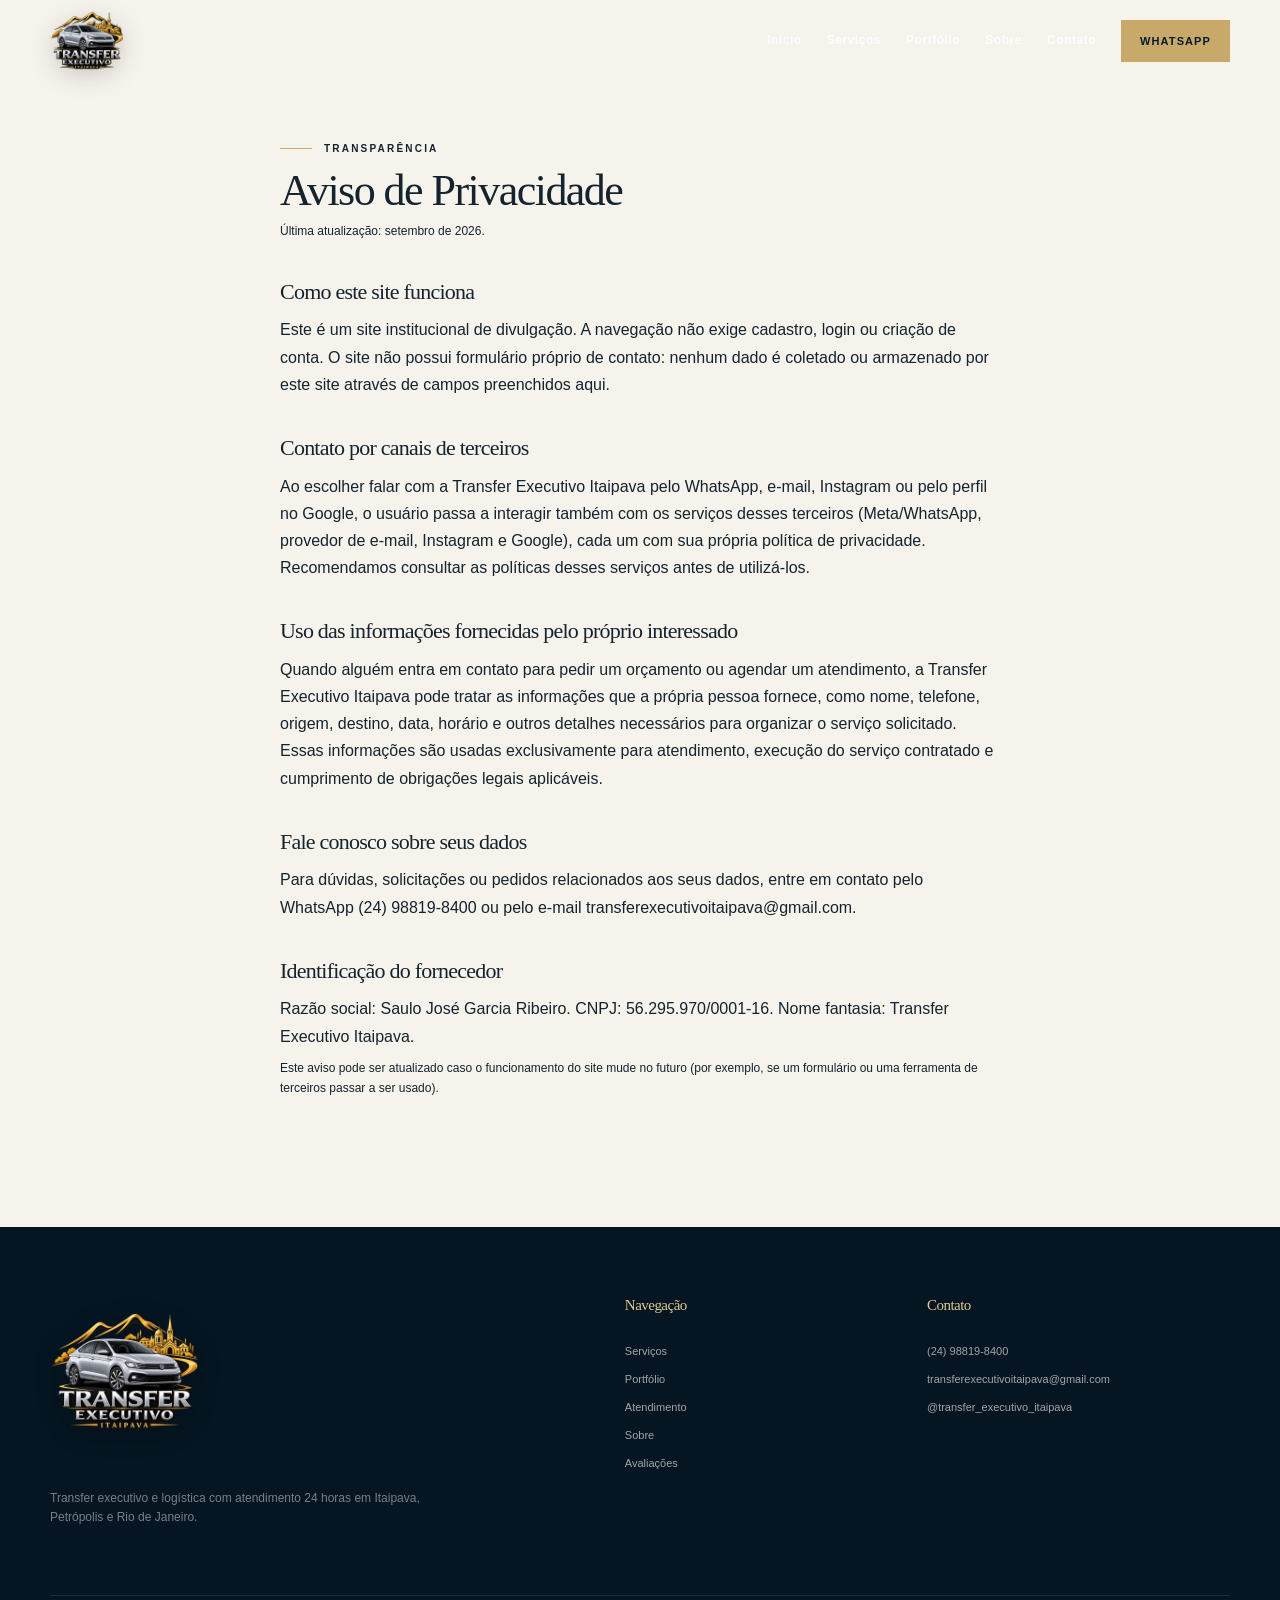
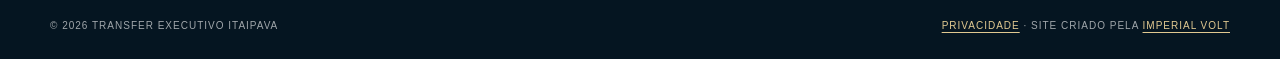
<file: privacidade.html>
<!doctype html>
<html lang="pt-BR">
<head>
  <meta charset="utf-8">
  <meta name="viewport" content="width=device-width, initial-scale=1, viewport-fit=cover">
  <title>Aviso de Privacidade | Transfer Executivo Itaipava</title>
  <meta name="description" content="Aviso de Privacidade da Transfer Executivo Itaipava: como o site funciona e como os dados fornecidos pelo próprio interessado são utilizados.">
  <meta name="theme-color" content="#071a2a">
  <meta name="robots" content="index, follow">
  <link rel="canonical" href="https://itaipava.transferexecutivo.workers.dev/privacidade.html">
  <link rel="icon" href="./assets/favicon.svg" type="image/svg+xml">
  <link rel="stylesheet" href="./styles.css?v=20260827-delivery">
</head>
<body>
  <a class="skip-link" href="#conteudo">Pular para o conteúdo</a>

  <header class="site-header" data-header>
    <div class="shell header-inner">
      <a class="brand" href="./index.html" aria-label="Transfer Executivo Itaipava, início">
        <img class="brand-logo" src="./assets/logo-transfer-executivo-itaipava-web.webp" width="640" height="640" alt="Transfer Executivo Itaipava">
      </a>
      <button class="menu-toggle" type="button" aria-expanded="false" aria-controls="menu-principal" data-menu-toggle>
        <span class="sr-only">Abrir menu</span><i></i><i></i><i></i>
      </button>
      <nav class="main-nav" id="menu-principal" aria-label="Navegação principal" data-menu>
        <a href="./index.html">Início</a>
        <a href="./index.html#servicos">Serviços</a>
        <a href="./index.html#portfolio">Portfólio</a>
        <a href="./index.html#sobre">Sobre</a>
        <a href="./index.html#contato">Contato</a>
        <a class="button button-small button-gold nav-cta" href="https://wa.me/5524988198400?text=Ol%C3%A1%21%20Encontrei%20a%20Transfer%20Executivo%20Itaipava%20pelo%20site%20e%20gostaria%20de%20solicitar%20informa%C3%A7%C3%B5es%20sobre%20um%20transfer." target="_blank" rel="noopener" aria-label="Solicitar uma viagem com a Transfer Executivo Itaipava pelo WhatsApp">WhatsApp</a>
      </nav>
    </div>
  </header>

  <main id="conteudo">
    <section class="section legal-page">
      <div class="shell legal-content">
        <p class="eyebrow"><span></span>Transparência</p>
        <h1>Aviso de Privacidade</h1>
        <p class="legal-updated">Última atualização: setembro de 2026.</p>

        <h2>Como este site funciona</h2>
        <p>Este é um site institucional de divulgação. A navegação não exige cadastro, login ou
        criação de conta. O site não possui formulário próprio de contato: nenhum dado é
        coletado ou armazenado por este site através de campos preenchidos aqui.</p>

        <h2>Contato por canais de terceiros</h2>
        <p>Ao escolher falar com a Transfer Executivo Itaipava pelo WhatsApp, e-mail, Instagram
        ou pelo perfil no Google, o usuário passa a interagir também com os serviços desses
        terceiros (Meta/WhatsApp, provedor de e-mail, Instagram e Google), cada um com sua
        própria política de privacidade. Recomendamos consultar as políticas desses serviços
        antes de utilizá-los.</p>

        <h2>Uso das informações fornecidas pelo próprio interessado</h2>
        <p>Quando alguém entra em contato para pedir um orçamento ou agendar um atendimento, a
        Transfer Executivo Itaipava pode tratar as informações que a própria pessoa fornece,
        como nome, telefone, origem, destino, data, horário e outros detalhes necessários para
        organizar o serviço solicitado. Essas informações são usadas exclusivamente para
        atendimento, execução do serviço contratado e cumprimento de obrigações legais
        aplicáveis.</p>

        <h2>Fale conosco sobre seus dados</h2>
        <p>Para dúvidas, solicitações ou pedidos relacionados aos seus dados, entre em contato
        pelo WhatsApp <a href="https://wa.me/5524988198400" target="_blank" rel="noopener">(24)
        98819-8400</a> ou pelo e-mail
        <a href="mailto:transferexecutivoitaipava@gmail.com">transferexecutivoitaipava@gmail.com</a>.</p>

        <h2>Identificação do fornecedor</h2>
        <p>Razão social: Saulo José Garcia Ribeiro. CNPJ: 56.295.970/0001-16. Nome fantasia:
        Transfer Executivo Itaipava.</p>

        <p class="legal-updated">Este aviso pode ser atualizado caso o funcionamento do site
        mude no futuro (por exemplo, se um formulário ou uma ferramenta de terceiros passar a
        ser usado).</p>
      </div>
    </section>
  </main>

  <footer class="site-footer">
    <div class="shell footer-main">
      <div class="footer-brand"><a class="brand brand-light" href="./index.html"><img class="brand-logo" src="./assets/logo-transfer-executivo-itaipava-web.webp" width="640" height="640" alt="Transfer Executivo Itaipava"></a><p>Transfer executivo e logística com atendimento 24 horas em Itaipava, Petrópolis e Rio de Janeiro.</p></div>
      <div><h2>Navegação</h2><a href="./index.html#servicos">Serviços</a><a href="./index.html#portfolio">Portfólio</a><a href="./index.html#atendimento">Atendimento</a><a href="./index.html#sobre">Sobre</a><a href="./index.html#avaliacoes">Avaliações</a></div>
      <div><h2>Contato</h2><a href="tel:+5524988198400">(24) 98819-8400</a><a href="mailto:transferexecutivoitaipava@gmail.com">transferexecutivoitaipava@gmail.com</a><a href="https://www.instagram.com/transfer_executivo_itaipava/" target="_blank" rel="noopener">@transfer_executivo_itaipava</a></div>
    </div>
    <div class="shell footer-bottom"><p>© <span data-year>2026</span> Transfer Executivo Itaipava</p><p class="site-credit"><a href="./privacidade.html">Privacidade</a> · Site criado pela <a href="https://imperialvolt.com/" target="_blank" rel="noopener" aria-label="Conhecer a Imperial Volt">Imperial Volt</a></p></div>
  </footer>

  <script src="./app.js" defer></script>
</body>
</html>
</file>
<file: styles.css>
:root{--navy:#071a2a;--navy-2:#0d273a;--graphite:#26333d;--ink:#14232d;--muted:#55626b;--off:#f6f3ed;--white:#fff;--gold:#c8a96a;--gold-light:#e1c991;--line:rgba(11,33,49,.13);--shadow:0 24px 70px rgba(7,26,42,.13);--serif:Georgia,"Times New Roman",serif;--sans:Inter,ui-sans-serif,-apple-system,BlinkMacSystemFont,"Segoe UI",sans-serif;--shell:min(1180px,calc(100% - 40px))}
*{box-sizing:border-box}html{scroll-behavior:smooth;scroll-padding-top:84px}body{margin:0;background:var(--off);color:var(--ink);font-family:var(--sans);font-size:16px;line-height:1.65;-webkit-font-smoothing:antialiased;overflow-x:hidden}body.menu-open{overflow:hidden}a{color:inherit;text-decoration:none}img,svg{display:block;max-width:100%}button{font:inherit}.shell{width:var(--shell);margin-inline:auto}.sr-only{position:absolute;width:1px;height:1px;padding:0;margin:-1px;overflow:hidden;clip:rect(0,0,0,0);white-space:nowrap;border:0}.skip-link{position:fixed;top:8px;left:8px;z-index:9999;padding:10px 16px;background:#fff;color:#000;transform:translateY(-150%);transition:.2s}.skip-link:focus{transform:none}
.site-header{position:fixed;inset:0 0 auto;z-index:100;color:#fff;border-bottom:1px solid rgba(255,255,255,.14);transition:background .3s,box-shadow .3s}.site-header.is-scrolled,.site-header.menu-active{background:rgba(7,26,42,.97);box-shadow:0 10px 35px rgba(0,0,0,.16);backdrop-filter:blur(12px)}.header-inner{height:82px;display:flex;align-items:center;justify-content:space-between}.brand{display:inline-flex;align-items:center;gap:12px}.brand-mark{width:42px;height:42px;border:1px solid var(--gold);display:grid;place-items:center;color:var(--gold-light);font:700 14px/1 var(--serif);letter-spacing:.08em;clip-path:polygon(50% 0,100% 50%,50% 100%,0 50%)}.brand-copy{display:flex;flex-direction:column;line-height:1.2}.brand-copy strong{font:600 16px/1.2 var(--serif);letter-spacing:.025em}.brand-copy small{text-transform:uppercase;letter-spacing:.18em;font-size:8px;color:rgba(255,255,255,.7);margin-top:4px}.main-nav{display:flex;align-items:center;gap:25px}.main-nav>a:not(.button){font-size:12px;font-weight:600;letter-spacing:.045em;color:rgba(255,255,255,.83);position:relative}.main-nav>a:not(.button)::after{content:"";position:absolute;left:0;right:100%;bottom:-7px;height:1px;background:var(--gold);transition:right .25s}.main-nav>a:not(.button):hover::after,.main-nav>a:not(.button):focus-visible::after{right:0}.menu-toggle{display:none;border:0;background:none;color:#fff;padding:8px;cursor:pointer}.menu-toggle i{display:block;width:24px;height:1px;background:currentColor;margin:5px;transition:.25s}
.button{min-height:52px;padding:0 24px;display:inline-flex;align-items:center;justify-content:center;gap:14px;border:1px solid transparent;text-transform:uppercase;letter-spacing:.1em;font-size:11px;font-weight:750;transition:transform .2s,background .2s,border-color .2s,color .2s}.button:hover{transform:translateY(-2px)}.button:focus-visible,a:focus-visible,button:focus-visible{outline:3px solid #edcc81;outline-offset:4px}.button-small{min-height:42px;padding-inline:18px}.button-large{min-height:60px;padding-inline:32px}.button-gold{background:var(--gold);color:#071a2a}.button-gold:hover{background:var(--gold-light)}.button-ghost{border-color:rgba(255,255,255,.45);color:#fff}.button-ghost:hover{background:rgba(255,255,255,.1);border-color:#fff}.button-navy{background:var(--navy);color:#fff}.button-navy:hover{background:var(--navy-2)}
.hero{min-height:760px;height:100svh;position:relative;color:#fff;display:grid;align-items:center;overflow:hidden;background:var(--navy)}.hero-media{position:absolute;inset:0;background:url("./assets/serra-executiva.webp") center/cover no-repeat;transform:scale(1.015)}.hero-overlay{position:absolute;inset:0;background:linear-gradient(90deg,rgba(4,18,30,.94) 0%,rgba(4,18,30,.76) 41%,rgba(4,18,30,.2) 72%,rgba(4,18,30,.26) 100%),linear-gradient(0deg,rgba(4,18,30,.58),transparent 42%)}.hero-inner{position:relative;z-index:2;display:grid;grid-template-columns:minmax(0,1fr) 290px;gap:70px;align-items:end;padding-top:90px}.hero-copy{max-width:720px}.eyebrow{margin:0 0 22px;display:flex;align-items:center;gap:12px;color:#566873;text-transform:uppercase;letter-spacing:.22em;font-size:10px;font-weight:750}.eyebrow>span{width:32px;height:1px;background:var(--gold)}.eyebrow-light{color:rgba(255,255,255,.68)}h1,h2{margin:0;font-family:var(--serif);font-weight:400;letter-spacing:-.035em;line-height:1.03}h1{font-size:clamp(52px,6.3vw,90px);max-width:800px}h1 em,h2 em{font-weight:400;color:var(--gold-light)}.hero-lead{max-width:620px;margin:28px 0 32px;font-size:clamp(16px,1.5vw,20px);line-height:1.6;color:rgba(255,255,255,.78)}.hero-actions{display:flex;flex-wrap:wrap;gap:12px}.hero-note{margin:22px 0 0;text-transform:uppercase;letter-spacing:.14em;font-size:9px;color:rgba(255,255,255,.62)}.hero-note span{color:#42c67a;margin-right:7px}.hero-trust{padding:28px 26px;background:rgba(8,27,41,.7);border:1px solid rgba(255,255,255,.18);backdrop-filter:blur(10px);box-shadow:var(--shadow)}.hero-trust-label{font-size:10px;font-weight:750;letter-spacing:.14em;text-transform:uppercase;color:rgba(255,255,255,.72)}.hero-trust-label span{color:#42c67a;margin-right:7px}.rating-row{display:flex;align-items:center;gap:14px;margin:16px 0}.rating-row>strong{font:400 52px/1 var(--serif)}.rating-row>div{display:flex;flex-direction:column}.stars{color:#f6c44f;letter-spacing:.05em;font-size:15px}.rating-row small{font-size:9px;color:rgba(255,255,255,.58);text-transform:uppercase;letter-spacing:.12em;margin-top:3px}.hero-trust hr{border:0;border-top:1px solid rgba(255,255,255,.15);margin:20px 0}.hero-trust p{margin:0 0 15px;color:rgba(255,255,255,.69);font-size:13px}.hero-trust p strong{display:block;color:#fff;font:400 25px var(--serif)}.hero-trust a{display:flex;justify-content:space-between;color:var(--gold-light);font-size:11px;font-weight:700}.rating-date{display:block;margin-top:16px;color:rgba(255,255,255,.42);font-size:8px;line-height:1.45}.image-note{position:absolute;right:18px;bottom:16px;z-index:2;color:rgba(255,255,255,.48);font-size:8px;text-transform:uppercase;letter-spacing:.15em}.scroll-cue{position:absolute;z-index:3;bottom:25px;left:50%;width:24px;height:42px;border:1px solid rgba(255,255,255,.35);border-radius:20px;display:grid;place-items:start center;padding-top:8px}.scroll-cue span{width:3px;height:7px;border-radius:5px;background:var(--gold);animation:scroll 1.8s infinite}@keyframes scroll{0%{transform:translateY(0);opacity:1}80%{transform:translateY(15px);opacity:0}100%{opacity:0}}
.trust-strip{background:#fff;border-bottom:1px solid var(--line)}.trust-grid{min-height:112px;display:grid;grid-template-columns:repeat(4,1fr)}.trust-grid>div{display:flex;align-items:center;gap:18px;padding:22px 30px;border-right:1px solid var(--line)}.trust-grid>div:first-child,.trust-grid>a:first-child{padding-left:0}.trust-grid>div:last-child{border:0}.trust-google{display:flex;flex-direction:column;align-items:center;justify-content:center;gap:4px;padding:22px 24px;border-right:1px solid var(--line)}.trust-google-main{display:flex;flex-direction:column;align-items:center;gap:4px;text-decoration:none;color:inherit}.trust-google-main strong{font:400 20px/1 var(--serif)}.trust-google-stars{color:#8c6d35;font-size:14px;letter-spacing:.06em}.trust-google-main small{color:var(--muted);font-size:10px;text-align:center}.trust-google-main:hover strong{text-decoration:underline;text-underline-offset:3px}.trust-google-anchor{margin-top:2px;color:#8c6d35;font-size:9px;letter-spacing:.04em;text-decoration:none}.trust-google-anchor:hover{text-decoration:underline;text-underline-offset:2px}.trust-icon{width:42px;height:42px;display:grid;place-items:center;color:var(--gold);border:1px solid #d9c79f;border-radius:50%;font-size:17px}.trust-grid p{margin:0;display:flex;flex-direction:column}.trust-grid strong{font-family:var(--serif);font-size:17px}.trust-grid small{color:var(--muted);font-size:10px;margin-top:2px}
.section{padding:120px 0}.section-heading{display:grid;grid-template-columns:220px 1fr;gap:40px;margin-bottom:55px}.section-heading h2,.coverage h2,.process h2,.about h2,.reviews h2,.final-cta h2{font-size:clamp(40px,5vw,64px)}.section-heading>div{display:grid;grid-template-columns:minmax(0,1fr) 340px;gap:55px;align-items:end}.section-heading p:last-child{color:var(--muted);margin:0}.service-grid{display:grid;grid-template-columns:repeat(2,1fr);background:#fff;border:1px solid var(--line)}.service-card{min-height:340px;padding:42px;position:relative;border-right:1px solid var(--line);border-bottom:1px solid var(--line);transition:background .3s,transform .3s}.service-card:nth-child(2n){border-right:0}.service-card:nth-child(n+3){border-bottom:0}.service-card:hover{background:#fbfaf7}.service-card-featured{background:var(--navy);color:#fff}.service-card-featured:hover{background:var(--navy-2)}.card-number{position:absolute;top:26px;right:28px;color:#9ca6ab;font-size:10px;letter-spacing:.12em}.line-icon{width:54px;height:54px;border:1px solid var(--gold);border-radius:50%;display:grid;place-items:center;color:var(--gold);font-size:20px}.service-card h3{margin:30px 0 12px;font:400 27px var(--serif)}.service-card p{margin:0;max-width:470px;color:var(--muted);font-size:14px}.service-card-featured p{color:rgba(255,255,255,.66)}.service-card a{position:absolute;left:42px;bottom:36px;color:var(--gold-light);font-size:10px;font-weight:700;text-transform:uppercase;letter-spacing:.1em}
.experience{background:var(--navy);color:#fff}.experience-grid{display:grid;grid-template-columns:.8fr 1.2fr;gap:10vw}.experience-copy{position:sticky;top:120px;align-self:start}.experience-copy h2{font-size:clamp(42px,5vw,66px)}.experience-copy>p:not(.eyebrow){max-width:450px;color:rgba(255,255,255,.64);margin:26px 0}.text-link{display:inline-flex;gap:22px;color:var(--gold-light);text-transform:uppercase;letter-spacing:.12em;font-size:10px;font-weight:700}.benefit-list article{display:grid;grid-template-columns:55px 1fr;gap:20px;padding:30px 0;border-top:1px solid rgba(255,255,255,.14)}.benefit-list article:last-child{border-bottom:1px solid rgba(255,255,255,.14)}.benefit-list>article>span{color:var(--gold);font-size:10px;letter-spacing:.13em;margin-top:8px}.benefit-list h3{margin:0 0 8px;font:400 27px var(--serif)}.benefit-list p{margin:0;color:rgba(255,255,255,.56);font-size:13px}
.coverage-grid{display:grid;grid-template-columns:1.07fr .93fr;gap:90px;align-items:center}.coverage-intro{color:var(--muted);max-width:650px;margin:28px 0 40px}.route-list{display:grid;grid-template-columns:1fr 1fr;border-top:1px solid var(--line)}.route-list>div{position:relative;padding:20px 12px 20px 38px;border-bottom:1px solid var(--line)}.route-list span{position:absolute;left:0;top:25px;font-size:8px;color:var(--gold)}.route-list strong,.route-list small{display:block}.route-list strong{font:400 19px var(--serif)}.route-list small{color:var(--muted);font-size:10px}.route-art{height:560px;position:relative;background:linear-gradient(145deg,#0c273b,#071a2a);overflow:hidden;box-shadow:var(--shadow)}.route-art::before{content:"";position:absolute;inset:0;background-image:radial-gradient(rgba(255,255,255,.08) 1px,transparent 1px);background-size:28px 28px}.route-art svg{position:absolute;inset:0;width:100%;height:100%}.route-art path{fill:none;stroke:var(--gold);stroke-width:2;stroke-dasharray:6 8}.route-art .route-path-soft{stroke:rgba(255,255,255,.12);stroke-width:1;stroke-dasharray:none}.route-point{position:absolute;z-index:2;color:#fff;font-size:11px;letter-spacing:.08em}.route-point i{display:block;width:13px;height:13px;border:3px solid var(--gold);background:#fff;border-radius:50%;box-shadow:0 0 0 7px rgba(200,169,106,.14);margin-bottom:8px}.point-one{left:20%;top:14%}.point-two{left:55%;top:46%}.point-three{left:64%;top:82%}.route-orbit{position:absolute;border:1px solid rgba(255,255,255,.08);border-radius:50%}.orbit-one{width:300px;height:300px;right:-70px;top:-70px}.orbit-two{width:370px;height:370px;left:-170px;bottom:-160px}
.process{background:#fff}.process-heading{text-align:center;max-width:700px;margin:0 auto 64px}.process-heading .eyebrow{justify-content:center}.process-grid{list-style:none;padding:0;margin:0;display:grid;grid-template-columns:repeat(4,1fr);counter-reset:steps}.process-grid li{padding:34px;border-top:1px solid var(--line);border-right:1px solid var(--line);min-height:245px}.process-grid li:last-child{border-right:0}.process-grid li>span{display:block;color:var(--gold);font-size:10px;margin-bottom:48px}.process-grid h3{font:400 24px var(--serif);margin:0 0 10px}.process-grid p{color:var(--muted);font-size:13px;margin:0}
.about-grid{display:grid;grid-template-columns:.8fr 1.2fr;gap:100px;align-items:center}.signature-card{height:470px;background:var(--navy);color:#fff;display:flex;align-items:center;justify-content:center;flex-direction:column;text-align:center;position:relative;overflow:hidden}.signature-card::before,.signature-card::after{content:"";position:absolute;border:1px solid rgba(255,255,255,.1);border-radius:50%;width:360px;height:360px}.signature-card::after{width:520px;height:520px}.signature-monogram{font:italic 96px/1 var(--serif);color:var(--gold-light);margin-bottom:28px;position:relative;z-index:1}.signature-card div{position:relative;z-index:1}.signature-card p,.signature-card small{margin:0;color:rgba(255,255,255,.55);text-transform:uppercase;letter-spacing:.16em;font-size:8px}.signature-card strong{display:block;font:400 28px var(--serif);margin:5px 0}.about-copy>p:not(.eyebrow){color:var(--muted);max-width:600px}.about-copy .button{margin-top:20px}
.reviews{background:var(--navy);color:#fff}.reviews-grid{display:grid;grid-template-columns:320px 1fr;gap:9vw;align-items:center}.review-score{width:300px;height:300px;border:1px solid rgba(255,255,255,.17);border-radius:50%;display:flex;align-items:center;justify-content:center;flex-direction:column;position:relative}.review-score strong{font:400 86px/.95 var(--serif)}.review-score p{font-size:11px;text-transform:uppercase;letter-spacing:.18em;color:rgba(255,255,255,.5);margin:5px 0}.reviews-copy{max-width:670px}.reviews-copy>p:not(.eyebrow){color:rgba(255,255,255,.62);max-width:620px;margin:25px 0 30px}.reviews-copy>small{display:block;margin-top:18px;color:rgba(255,255,255,.4);font-size:9px}
.final-cta{text-align:center;padding:110px 0;background:linear-gradient(135deg,#eee8dc,#f9f7f2)}.final-cta-inner{max-width:850px}.final-cta .eyebrow{justify-content:center}.final-cta p:not(.eyebrow){color:var(--muted);margin:20px 0 30px}.site-footer{background:#051521;color:#fff;padding:70px 0 24px}.footer-main{display:grid;grid-template-columns:1.6fr .7fr 1fr;gap:90px;padding-bottom:55px}.footer-brand>p{color:rgba(255,255,255,.46);font-size:12px;max-width:380px;margin-top:24px}.footer-main h2{font:400 15px var(--serif);margin:0 0 18px;color:var(--gold-light)}.footer-main>div:not(.footer-brand){display:flex;flex-direction:column;gap:10px}.footer-main>div:not(.footer-brand) a{font-size:11px;color:rgba(255,255,255,.62)}.footer-main a:hover{color:#fff}.footer-bottom{border-top:1px solid rgba(255,255,255,.1);padding-top:22px;display:flex;justify-content:space-between;color:rgba(255,255,255,.38);font-size:9px;text-transform:uppercase;letter-spacing:.1em}.footer-bottom p{margin:0}.footer-bottom a{color:var(--gold-light)}
.whatsapp-float{position:fixed;z-index:80;right:max(20px,env(safe-area-inset-right));bottom:max(20px,env(safe-area-inset-bottom));width:58px;height:58px;border-radius:50%;background:#1ea76d;display:grid;place-items:center;color:#fff;box-shadow:0 12px 30px rgba(5,21,33,.26);transition:.2s}.whatsapp-float:hover{transform:translateY(-3px) scale(1.03);background:#16875a}.whatsapp-float svg{width:29px;fill:currentColor}[data-reveal]{opacity:0;transform:translateY(20px);transition:opacity .7s ease,transform .7s ease}[data-reveal].is-visible{opacity:1;transform:none}
@media(max-width:980px){:root{--shell:min(100% - 32px,760px)}.main-nav{position:fixed;inset:82px 0 auto;background:var(--navy);padding:25px 20px 36px;display:grid;gap:0;transform:translateY(-120%);opacity:0;visibility:hidden;transition:.3s;box-shadow:0 25px 40px rgba(0,0,0,.2)}.main-nav.is-open{transform:none;opacity:1;visibility:visible}.main-nav>a:not(.button){padding:14px;border-bottom:1px solid rgba(255,255,255,.1);font-size:13px}.nav-cta{margin-top:18px}.menu-toggle{display:block}.menu-toggle[aria-expanded="true"] i:nth-of-type(1){transform:translateY(6px) rotate(45deg)}.menu-toggle[aria-expanded="true"] i:nth-of-type(2){opacity:0}.menu-toggle[aria-expanded="true"] i:nth-of-type(3){transform:translateY(-6px) rotate(-45deg)}.hero{min-height:820px;height:auto;padding:155px 0 85px}.hero-inner{grid-template-columns:1fr;gap:35px;padding-top:0;align-items:start}.hero-trust{max-width:370px}.scroll-cue{display:none}.section{padding:90px 0}.section-heading{grid-template-columns:1fr;gap:8px}.section-heading>div{grid-template-columns:1fr;gap:20px}.experience-grid,.coverage-grid,.about-grid{grid-template-columns:1fr;gap:60px}.experience-copy{position:static}.route-art{height:480px;max-width:600px;width:100%;margin:auto}.process-grid{grid-template-columns:1fr 1fr}.process-grid li:nth-child(2){border-right:0}.process-grid li:nth-child(-n+2){border-bottom:1px solid var(--line)}.reviews-grid{grid-template-columns:260px 1fr;gap:55px}.review-score{width:250px;height:250px}.footer-main{grid-template-columns:1.4fr 1fr;gap:55px}.footer-main>div:last-child{grid-column:2}}
@media(max-width:640px){:root{--shell:calc(100% - 32px)}html{scroll-padding-top:72px}.header-inner{height:72px}.brand-mark{width:36px;height:36px}.brand-copy strong{font-size:14px}.brand-copy small{font-size:7px}.main-nav{inset:72px 0 auto}.hero{min-height:760px;padding:132px 0 62px}.hero-media{background-position:61% center}.hero-overlay{background:linear-gradient(90deg,rgba(4,18,30,.96),rgba(4,18,30,.73)),linear-gradient(0deg,rgba(4,18,30,.7),transparent)}h1{font-size:48px}.hero-lead{font-size:16px;margin:22px 0 25px}.hero-actions{display:grid}.hero-actions .button{width:100%}.hero-trust{padding:22px;width:100%}.rating-row>strong{font-size:44px}.image-note{right:8px;bottom:7px}.trust-grid{grid-template-columns:1fr 1fr;padding:0}.trust-grid>div,.trust-grid>a,.trust-grid>div:first-child,.trust-grid>a:first-child{padding:14px;border-right:1px solid var(--line);border-bottom:1px solid var(--line);gap:10px}.trust-grid>div:nth-child(2n),.trust-grid>a:nth-child(2n){border-right:0}.trust-grid>div:nth-last-child(-n+2),.trust-grid>a:nth-last-child(-n+2){border-bottom:0}.trust-google{align-items:flex-start;padding:14px;text-align:left}.trust-google-main{align-items:flex-start}.trust-google-main small{text-align:left}.section{padding:76px 0}.section-heading{margin-bottom:35px}.section-heading h2,.coverage h2,.process h2,.about h2,.reviews h2,.final-cta h2,.experience-copy h2{font-size:39px}.service-grid{grid-template-columns:1fr}.service-card,.service-card:nth-child(2n),.service-card:nth-child(n+3){min-height:315px;padding:30px;border-right:0;border-bottom:1px solid var(--line)}.service-card:last-child{border-bottom:0}.service-card a{left:30px;bottom:28px}.benefit-list article{grid-template-columns:38px 1fr}.route-list{grid-template-columns:1fr}.route-art{height:420px}.process-heading{text-align:left;margin-bottom:35px}.process-heading .eyebrow{justify-content:flex-start}.process-grid{grid-template-columns:1fr}.process-grid li,.process-grid li:nth-child(2),.process-grid li:nth-child(-n+2){min-height:auto;padding:28px 6px;border-right:0;border-bottom:1px solid var(--line)}.process-grid li>span{margin-bottom:22px}.about-grid{gap:45px}.signature-card{height:380px}.reviews-grid{grid-template-columns:1fr;gap:45px}.review-score{width:230px;height:230px;margin:auto}.review-score strong{font-size:72px}.final-cta{padding:82px 0}.final-cta .button{width:100%;padding-inline:16px}.footer-main{grid-template-columns:1fr;gap:38px}.footer-main>div:last-child{grid-column:auto}.footer-bottom{display:grid;gap:8px}.whatsapp-float{width:54px;height:54px}.whatsapp-float svg{width:27px}}
.brand-mark{clip-path:none;border-radius:2px}.footer-bottom{color:rgba(255,255,255,.62);font-size:10px}.footer-bottom a{text-decoration:underline;text-underline-offset:3px}
@media(max-width:980px){:root{--shell:min(760px,calc(100% - 32px))}.menu-toggle{min-width:48px;min-height:48px}.button-small{min-height:44px}}
@media(prefers-reduced-motion:reduce){html{scroll-behavior:auto}*,*::before,*::after{animation-duration:.01ms!important;animation-iteration-count:1!important;transition-duration:.01ms!important}[data-reveal]{opacity:1;transform:none}}
.hero-media{background-image:url("./assets/hero-transfer-executivo.webp");background-position:center 58%}.hero-update{width:max-content;max-width:100%;margin:0 0 18px;padding:8px 12px;border:1px solid rgba(225,201,145,.42);background:rgba(7,26,42,.48);color:var(--gold-light);font-size:9px;font-weight:750;letter-spacing:.14em;text-transform:uppercase;backdrop-filter:blur(8px)}.hero-update span{color:#42c67a;margin-right:7px}
.service-card:nth-child(n+3){border-bottom:1px solid var(--line)}.service-card:nth-child(n+5){border-bottom:0}
.portrait-card{margin:0;display:block;text-align:left;background:#10283a}.portrait-card::before{content:"";position:absolute;z-index:1;inset:0;width:auto;height:auto;border:0;border-radius:0;background:linear-gradient(0deg,rgba(4,18,30,.88) 0%,rgba(4,18,30,.2) 48%,transparent 72%);pointer-events:none}.portrait-card::after{content:none}.portrait-card img{position:absolute;inset:0;width:100%;height:100%;object-fit:cover;object-position:center 20%}.portrait-card .portrait-label{position:absolute;z-index:2;left:32px;right:32px;bottom:30px}.portrait-card p,.portrait-card small{margin:0;color:rgba(255,255,255,.68);text-transform:uppercase;letter-spacing:.16em;font-size:8px}.portrait-card strong{display:block;color:#fff;font:400 31px var(--serif);margin:5px 0}.portrait-card small{color:var(--gold-light)}
.vehicle{background:#fff}.vehicle-grid{display:grid;grid-template-columns:minmax(0,1.08fr) minmax(390px,.92fr);gap:70px;align-items:center}.vehicle-visual{position:relative;margin:0;min-height:610px;overflow:hidden;background:var(--navy);box-shadow:var(--shadow)}.vehicle-visual img{position:absolute;inset:0;width:100%;height:100%;object-fit:cover;object-position:58% center}.vehicle-visual::after{content:"";position:absolute;inset:0;background:linear-gradient(0deg,rgba(4,18,30,.68),transparent 42%);pointer-events:none}.vehicle-visual figcaption{position:absolute;z-index:2;left:22px;right:22px;bottom:18px;color:rgba(255,255,255,.74);font-size:8px;line-height:1.5;letter-spacing:.12em;text-transform:uppercase}.vehicle-year{position:absolute;z-index:2;right:18px;top:16px;color:rgba(255,255,255,.88);font:400 54px/1 var(--serif);letter-spacing:-.05em;text-shadow:0 2px 20px rgba(0,0,0,.28)}.vehicle-kicker{margin:0 0 10px;color:var(--gold);font-size:10px;font-weight:750;letter-spacing:.16em;text-transform:uppercase}.vehicle-copy h2{font-size:clamp(40px,4.4vw,62px)}.vehicle-copy>p:not(.eyebrow):not(.vehicle-kicker){margin:25px 0 30px;color:var(--muted)}.vehicle-facts{list-style:none;padding:0;margin:0 0 32px;border-top:1px solid var(--line)}.vehicle-facts li{position:relative;display:grid;grid-template-columns:1fr;gap:1px;padding:15px 10px 15px 42px;border-bottom:1px solid var(--line)}.vehicle-facts li>span{position:absolute;left:4px;top:20px;color:var(--gold);font-size:8px;letter-spacing:.1em}.vehicle-facts strong{font:400 18px var(--serif)}.vehicle-facts small{color:var(--muted);font-size:10px}
@media(max-width:980px){.vehicle-grid{grid-template-columns:1fr;gap:48px}.vehicle-visual{min-height:520px}.vehicle-copy{max-width:680px}}
@media(max-width:640px){.hero-media{background-position:67% center}.hero-update{font-size:8px;line-height:1.5}.image-note{max-width:180px;text-align:right}.vehicle-grid{gap:36px}.vehicle-visual{min-height:390px}.vehicle-year{font-size:40px}.vehicle-copy h2{font-size:39px}.vehicle-copy .button{width:100%}}
.brand{gap:13px}.brand-mark{width:50px;height:40px;border:0;clip-path:none;border-radius:0;display:grid;place-items:center}.brand-mark svg{width:50px;height:40px;overflow:visible}.brand-mark path{fill:none;stroke:var(--gold-light);stroke-width:2;stroke-linecap:round}.brand-mark circle{fill:var(--gold-light)}.brand-copy strong{font-weight:500;font-size:17px;letter-spacing:.015em}.brand-copy small{letter-spacing:.2em}.contact-channels{width:min(660px,100%);margin:32px auto 0;display:grid;grid-template-columns:1fr 1fr;border-top:1px solid rgba(11,33,49,.16);border-bottom:1px solid rgba(11,33,49,.16)}.contact-channels a{padding:18px 24px;display:flex;flex-direction:column;gap:2px}.contact-channels a+ a{border-left:1px solid rgba(11,33,49,.16)}.contact-channels span{text-transform:uppercase;letter-spacing:.16em;font-size:8px;color:var(--muted)}.contact-channels strong{font:400 17px var(--serif);color:var(--ink)}.contact-channels a:hover strong{color:#8c6d35}
@media(max-width:640px){.brand{gap:10px}.brand-mark{width:42px;height:34px}.brand-mark svg{width:42px;height:34px}.brand-copy strong{font-size:14px}.contact-channels{grid-template-columns:1fr;text-align:left}.contact-channels a{padding:16px 8px}.contact-channels a+ a{border-left:0;border-top:1px solid rgba(11,33,49,.16)}.contact-channels strong{font-size:16px;overflow-wrap:anywhere}}
.hero-media{background-image:url("./assets/hero-transfer-executivo.webp");background-position:center 58%}.review-evergreen{margin:22px 0 4px}.review-evergreen strong{display:block;font:400 31px/1.15 var(--serif);color:#fff}.review-evergreen p{margin:8px 0 0;line-height:1.55}.vehicle-visual img{object-position:center 64%}.service-card:nth-child(n+5){border-bottom:1px solid var(--line)}.winery-card{grid-column:1/-1;display:grid;grid-template-columns:1fr 1fr;padding:0;min-height:390px;border-right:0;border-bottom:0}.winery-card:hover{transform:none}.winery-copy{position:relative;padding:44px;min-height:390px}.winery-card img{width:100%;height:100%;min-height:390px;object-fit:cover;object-position:center}.winery-card a{position:static;display:inline-flex;margin-top:32px}.review-score .review-word{font:400 34px/1 var(--serif);letter-spacing:-.02em}.review-score p{font-weight:600;letter-spacing:.14em}.review-actions{display:flex;flex-wrap:wrap;gap:12px}.review-write-link{display:inline-flex;gap:12px;margin-top:22px;color:var(--gold-light);font-size:10px;font-weight:700;text-transform:uppercase;letter-spacing:.1em}.contact-channels{grid-template-columns:repeat(2,1fr)}
@media(max-width:640px){.hero-media{background-image:url("./assets/hero-transfer-executivo-mobile.webp");background-position:62% center}.winery-card{grid-template-columns:1fr;min-height:0}.winery-copy{min-height:330px;padding:30px}.winery-card img{height:320px;min-height:0}.winery-card a{margin-top:25px}.review-actions{display:grid}.review-actions .button{width:100%}.contact-channels{grid-template-columns:1fr}}
.portfolio{overflow:hidden;background:var(--navy);color:#fff}.portfolio-heading{display:grid;grid-template-columns:minmax(0,1.35fr) minmax(280px,.65fr);gap:80px;align-items:end;margin-bottom:52px}.portfolio-heading h2{font-size:clamp(42px,5vw,68px);max-width:760px}.portfolio-intro{padding-bottom:7px}.portfolio-intro p{margin:0 0 22px;color:rgba(255,255,255,.68);line-height:1.75}.text-link-light{color:var(--gold-light)}.portfolio-grid{display:grid;grid-template-columns:repeat(12,minmax(0,1fr));gap:18px}.portfolio-card{position:relative;grid-column:span 4;height:360px;margin:0;overflow:hidden;background:#10283a}.portfolio-card-wide{grid-column:span 7;height:520px}.portfolio-card-feature{grid-column:span 5;height:520px}.portfolio-card img{width:100%;height:100%;object-fit:cover;transition:transform .7s cubic-bezier(.2,.7,.2,1),filter .4s}.portfolio-card-wide img{object-position:center 58%}.portfolio-card-feature img{object-position:center}.portfolio-card:hover img{transform:scale(1.025);filter:saturate(1.05)}.portfolio-card::after{content:"";position:absolute;inset:0;background:linear-gradient(0deg,rgba(4,18,30,.86) 0%,rgba(4,18,30,.08) 52%,transparent 75%);pointer-events:none}.portfolio-card figcaption{position:absolute;z-index:2;left:26px;right:26px;bottom:24px}.portfolio-card figcaption span{display:block;margin-bottom:5px;color:var(--gold-light);font-size:8px;font-weight:700;letter-spacing:.16em;text-transform:uppercase}.portfolio-card figcaption strong{font:400 24px/1.2 var(--serif)}.portfolio-note{max-width:760px;margin:28px 0 0;color:rgba(255,255,255,.5);font-size:10px;line-height:1.7;letter-spacing:.05em}.portrait-card img{object-position:center 30%}
@media(max-width:980px){.portfolio-heading{grid-template-columns:1fr;gap:24px}.portfolio-intro{max-width:620px}.portfolio-card{grid-column:span 6}.portfolio-card-wide,.portfolio-card-feature{grid-column:span 6;height:430px}.portfolio-card:last-child{grid-column:1/-1}}
@media(max-width:640px){.portfolio-heading{margin-bottom:34px}.portfolio-heading h2{font-size:39px}.portfolio-grid{grid-template-columns:1fr;gap:12px}.portfolio-card,.portfolio-card-wide,.portfolio-card-feature,.portfolio-card:last-child{grid-column:auto;height:330px}.portfolio-card-wide{height:390px}.portfolio-card-feature{height:370px}.portfolio-card figcaption{left:20px;right:20px;bottom:19px}.portfolio-card figcaption strong{font-size:22px}.portfolio-note{margin-top:22px}.portrait-card img{object-position:center 25%}}
.social-float{position:fixed;z-index:80;right:max(20px,env(safe-area-inset-right));bottom:max(20px,env(safe-area-inset-bottom));display:flex;flex-direction:column;gap:11px}.social-float .whatsapp-float{position:static;right:auto;bottom:auto}.instagram-float{width:58px;height:58px;border-radius:50%;display:grid;place-items:center;color:#fff;background:radial-gradient(circle at 30% 105%,#feda75 0 19%,#fa7e1e 30%,#d62976 56%,#962fbf 76%,#4f5bd5 100%);box-shadow:0 12px 30px rgba(5,21,33,.26);transition:transform .2s,filter .2s}.instagram-float:hover{transform:translateY(-3px) scale(1.03);filter:saturate(1.1)}.instagram-float svg{width:29px;height:29px;fill:none;stroke:currentColor;stroke-width:1.8}.instagram-float .instagram-dot{fill:currentColor;stroke:none}.portrait-card img{object-position:center 12%}
@media(max-width:640px){.social-float{right:max(10px,env(safe-area-inset-right));bottom:max(16px,env(safe-area-inset-bottom));gap:8px}.instagram-float,.social-float .whatsapp-float{width:48px;height:48px}.instagram-float svg{width:25px;height:25px}.social-float .whatsapp-float svg{width:25px}.portrait-card img{object-position:center top}}

/* SAULO-UPDATE-20260816 */

.brand-logo{
  width:74px;
  height:74px;
  object-fit:contain;
  object-position:left center;
  flex:0 0 auto;
  filter:drop-shadow(0 5px 12px rgba(0,0,0,.18));
}

.site-header .brand{
  display:flex;
  align-items:center;
}

.footer-brand .brand-logo{
  width:150px;
  height:150px;
  object-fit:contain;
  margin-bottom:18px;
}

.review-stars{
  margin:13px 0 4px;
  color:#f6c44f;
  font-size:22px;
  line-height:1;
  letter-spacing:.09em;
  white-space:nowrap;
}

.winery-card{
  border-bottom:1px solid var(--line);
}

.city-tour-card{
  grid-column:1/-1;
  display:grid;
  grid-template-columns:1fr 1fr;
  padding:0;
  height:390px;
  overflow:hidden;
  border-right:0;
  border-bottom:1px solid var(--line);
}

.city-tour-copy{
  position:relative;
  padding:44px;
  min-height:390px;
}

.city-tour-card img{
  width:100%;
  height:100%;
  min-height:390px;
  object-fit:cover;
  object-position:center 53%;
}

.city-tour-card a{
  position:static;
  display:inline-flex;
  margin-top:32px;
}

.service-card:last-child{
  border-bottom:0;
  border-right:0;
}

.fleet-card{
  grid-column:1/-1;
  display:grid;
  grid-template-columns:1fr 1fr;
  padding:0;
  min-height:390px;
  border-right:0;
  border-bottom:0;
  margin-top:32px;
}

.fleet-copy{
  position:relative;
  padding:44px;
  min-height:390px;
}

.fleet-card img{
  width:100%;
  height:100%;
  min-height:390px;
  object-fit:cover;
  object-position:center 60%;
}

.fleet-card a{
  position:static;
  display:inline-flex;
  margin-top:32px;
}

@media(max-width:640px){
  .fleet-card{
    grid-template-columns:1fr;
    min-height:0;
    margin-top:28px;
  }

  .fleet-card img{
    height:340px;
    min-height:0;
    object-position:center 60%;
  }

  .fleet-copy{
    min-height:330px;
    padding:30px;
  }

  .fleet-card a{
    margin-top:25px;
  }
}

.review-carousel{
  position:relative;
  margin:26px 0 10px;
  min-height:190px;
}

.review-carousel-track{
  position:relative;
}

.review-carousel-item{
  display:block;
  margin:0;
  padding:0;
  position:absolute;
  inset:0;
  opacity:0;
  visibility:hidden;
  color:inherit;
  text-decoration:none;
  cursor:pointer;
  transition:opacity .5s ease;
}

.review-carousel-item.is-active{
  position:relative;
  opacity:1;
  visibility:visible;
}

.review-carousel-item blockquote{
  margin:0;
}

.review-carousel-item:focus-visible{
  outline:2px solid var(--gold-light);
  outline-offset:6px;
}

.review-carousel-stars{
  color:#f6c44f;
  font-size:14px;
  letter-spacing:.09em;
  margin-bottom:10px;
}

.review-carousel-item p{
  margin:0 0 14px;
  font:400 clamp(16px,2.2vw,19px)/1.55 var(--serif);
  color:#fff;
  max-width:560px;
  display:-webkit-box;
  -webkit-box-orient:vertical;
  -webkit-line-clamp:7;
  overflow:hidden;
}

.review-carousel-item footer{
  display:flex;
  align-items:center;
  gap:10px;
  flex-wrap:wrap;
}

.review-avatar{
  width:32px;
  height:32px;
  border-radius:50%;
  background:var(--gold);
  color:#071a2a;
  display:grid;
  place-items:center;
  font:700 13px var(--sans);
  flex:0 0 auto;
}

.review-carousel-item cite{
  font-style:normal;
  font-weight:700;
  font-size:12px;
  letter-spacing:.04em;
  color:#fff;
}

.review-carousel-date{
  color:rgba(255,255,255,.45);
  font-size:10px;
  text-transform:uppercase;
  letter-spacing:.1em;
}

.review-open{
  display:inline-flex;
  align-items:center;
  gap:7px;
  margin-top:14px;
  color:var(--gold-light);
  font-size:9px;
  font-weight:700;
  letter-spacing:.1em;
  text-transform:uppercase;
  transition:color .2s,transform .2s;
}

.review-carousel-item:hover .review-open,
.review-carousel-item:focus-visible .review-open{
  color:#fff;
  transform:translateX(3px);
}

.review-carousel-dots{
  display:flex;
  flex-wrap:wrap;
  gap:8px;
  margin-top:18px;
  max-width:340px;
}

.review-carousel-dots button{
  width:8px;
  height:8px;
  border-radius:50%;
  border:1px solid rgba(255,255,255,.35);
  background:transparent;
  padding:0;
  cursor:pointer;
  transition:background .2s,border-color .2s;
}

.review-carousel-dots button.is-active{
  background:var(--gold);
  border-color:var(--gold);
}

.review-tags{
  margin:4px 0 0;
  color:rgba(255,255,255,.5);
  font-size:11px;
  letter-spacing:.03em;
}

@media(max-width:640px){
  .review-carousel-item p{
    -webkit-line-clamp:8;
  }

  .brand-logo{
    width:62px;
    height:62px;
  }

  .footer-brand .brand-logo{
    width:135px;
    height:135px;
  }

  .city-tour-card{
    grid-template-columns:1fr;
    height:auto;
    min-height:0;
    overflow:visible;
  }

  .city-tour-card img{
    height:340px;
    min-height:0;
    object-position:center;
  }

  .city-tour-copy{
    min-height:330px;
    padding:30px;
  }

  .city-tour-card a{
    margin-top:25px;
  }

  .service-card:nth-last-child(2){
    border-bottom:1px solid var(--line);
  }
}
/* SAULO-VISUAL-SERVICES-20260816 */

.service-card-closure{
  grid-column:1/-1;
  margin:0;
  padding:17px 44px 19px;
  border-top:1px solid var(--line);
  background:#f8f6f1;
  color:var(--muted);
  font-size:11px;
  line-height:1.65;
  letter-spacing:.025em;
}

.city-tour-card{
  margin-top:32px;
}

.service-card:not(.service-card-featured) a{
  color:#8c6d35;
}

@media(max-width:640px){

  .service-card-closure{
    grid-column:auto;
    padding:17px 30px 20px;
    font-size:10px;
  }

  .city-tour-card{
    margin-top:28px;
  }
}

/* DELIVERY-READY-20260827 */
.hero-media{
  background-image:url("./assets/hero-transfer-executivo.webp?v=20260827-opt");
}

.review-score{
  box-sizing:border-box;
  padding:24px;
  text-align:center;
}

.review-score .review-word{
  display:block;
  text-align:center;
}

.review-score .review-stars{
  margin-top:14px;
  line-height:1;
  text-align:center;
}

.review-score p{
  width:min(100%,172px);
  margin:11px auto 0;
  line-height:1.45;
  text-align:center;
  text-wrap:balance;
}

.site-credit a:focus-visible{
  outline:2px solid var(--gold-light);
  outline-offset:4px;
}

@media(max-width:640px){
  .hero-media{
    background-image:url("./assets/hero-transfer-executivo-mobile.webp?v=20260827-opt");
  }
}

/* SAULO-PRIVACIDADE-20260901 */
.legal-page{
  padding-top:140px;
}

.legal-content{
  max-width:720px;
}

.legal-content h1{
  font:400 44px/1.1 var(--serif);
  margin:10px 0 6px;
}

.legal-content h2{
  font:400 22px/1.3 var(--serif);
  margin:36px 0 10px;
}

.legal-content p{
  color:var(--ink);
  line-height:1.7;
  margin:0 0 8px;
}

.legal-updated{
  color:var(--muted);
  font-size:12px;
}

@media(max-width:640px){
  .legal-page{
    padding-top:110px;
  }

  .legal-content h1{
    font-size:34px;
  }
}

/* SAULO-HOTEIS-POUSADAS-FOTO-20260830 */
.hotel-card{
  grid-column:1/-1;
  display:grid;
  grid-template-columns:1fr 1fr;
  padding:0;
  min-height:390px;
  border-right:0;
  border-bottom:0;
  margin-top:32px;
}

.hotel-copy{
  position:relative;
  padding:44px;
  min-height:390px;
}

.hotel-card img{
  width:100%;
  height:100%;
  min-height:390px;
  object-fit:cover;
  object-position:center 60%;
}

.hotel-card a{
  position:static;
  display:inline-flex;
  margin-top:32px;
}

.hotel-photo-card{
  grid-column:1/-1;
  padding:0;
  border-right:0;
  border-bottom:0;
  margin-top:32px;
}

.hotel-photo-frame{
  height:390px;
  overflow:hidden;
}

.hotel-photo-frame img{
  width:100%;
  height:100%;
  object-fit:cover;
  object-position:center 42%;
}

.portfolio-card:last-child{
  grid-column:1/-1;
}

@media(max-width:640px){
  .hotel-card{
    grid-template-columns:1fr;
    min-height:0;
    margin-top:28px;
  }

  .hotel-card img{
    height:340px;
    min-height:0;
    object-position:center 60%;
  }

  .hotel-copy{
    min-height:330px;
    padding:30px;
  }

  .hotel-card a{
    margin-top:25px;
  }

  .hotel-photo-card{
    margin-top:28px;
  }

  .hotel-photo-frame{
    height:340px;
  }

  .hotel-photo-frame img{
    object-position:center 35%;
  }
}
</file>
